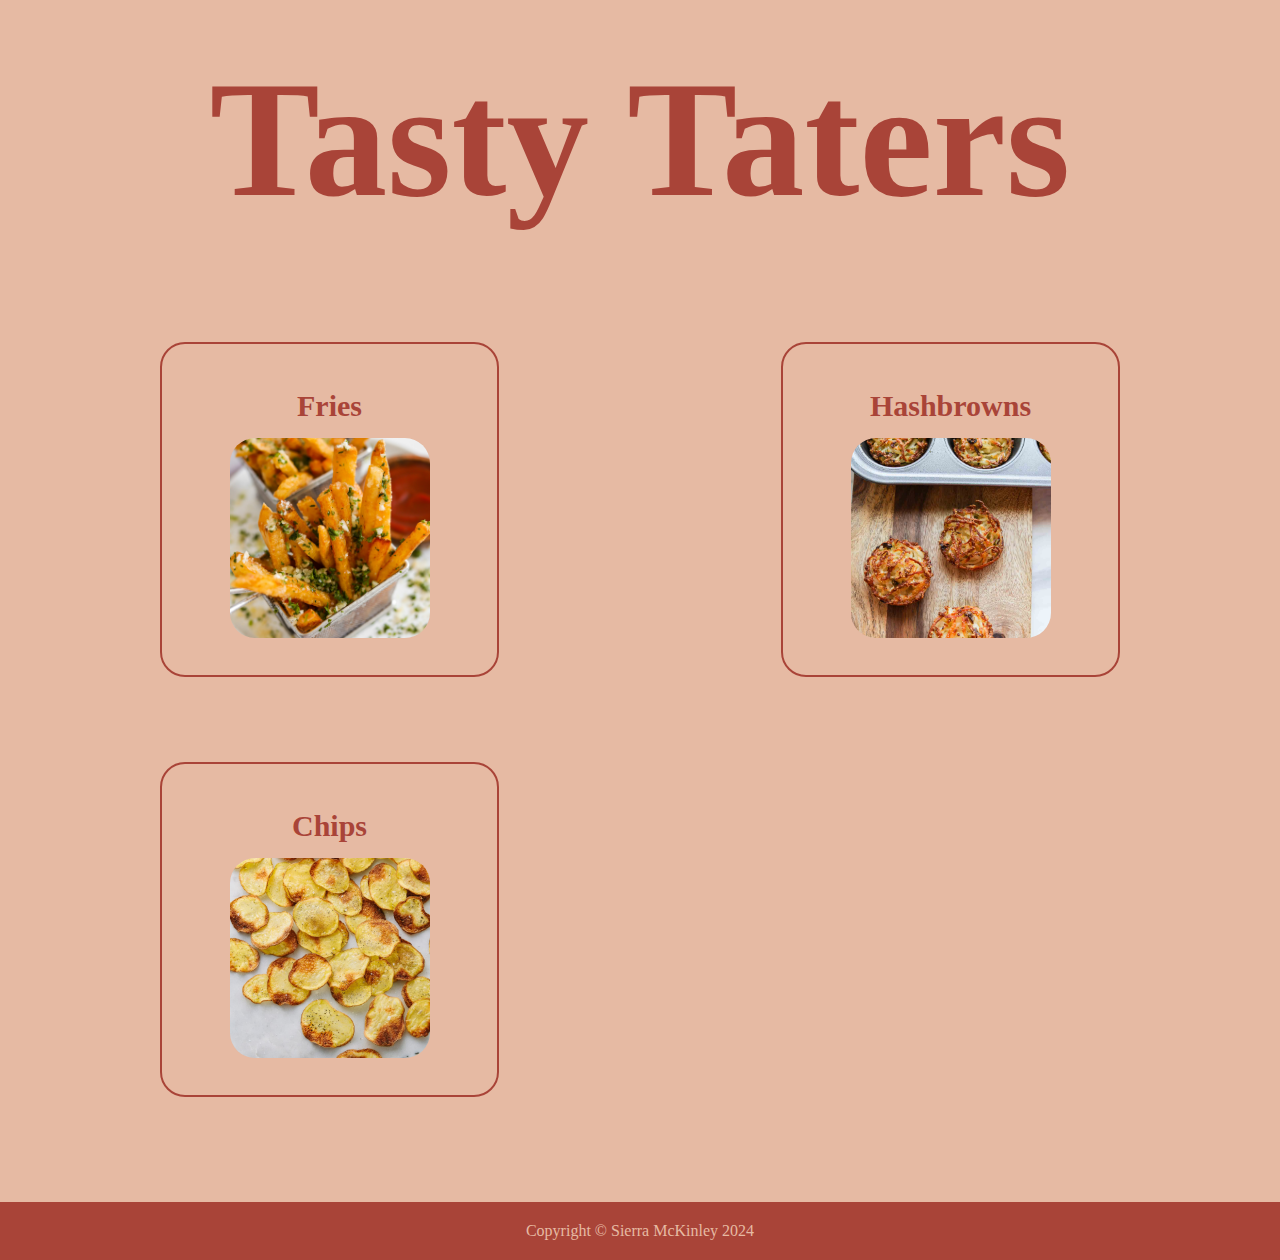
<file: index.html>
<!DOCTYPE html>
<html lang="en">
    <head>
        <meta charset="UTF-8">
        <title>Tasty Taters</title>
        <link rel="stylesheet" href="style.css">
        <link rel="icon" href="favicon.ico">
    </head>

    <body>
        <a href="index.html"><h1>Tasty Taters</h1></a>

        <div class="flex-container">

            <a href="recipes/fries.html"><div class="fries-preview">
                <h2 class="recipe-title">Fries</h2>
                <img class="preview-img"
                    src="photos/fries.jpg" 
                    alt="French fries in a metal container" 
                    height="100">
            </div></a>

            <a href="recipes/hashbrowns.html"><div class="hashbrowns-preview">
                <h2 class="recipe-title">Hashbrowns</h2>
                <img class="preview-img"
                    src="photos/hashbrowns.jpg" 
                    alt="Crispy hashbrowns on a cutting board" 
                    height="100">
            </div></a>

            <a href="recipes/chips.html"><div class="chips-preview">
                <h2 class="recipe-title">Chips</h2>
                <img class="preview-img"
                    src="photos/chips.jpg" 
                    alt="Crispy potato chips" 
                    height="100">
            </div></a>
        </div>
        <footer>
            <p>Copyright &copy Sierra McKinley 2024</p>
        </footer>
    </body>
    
</html>
</file>
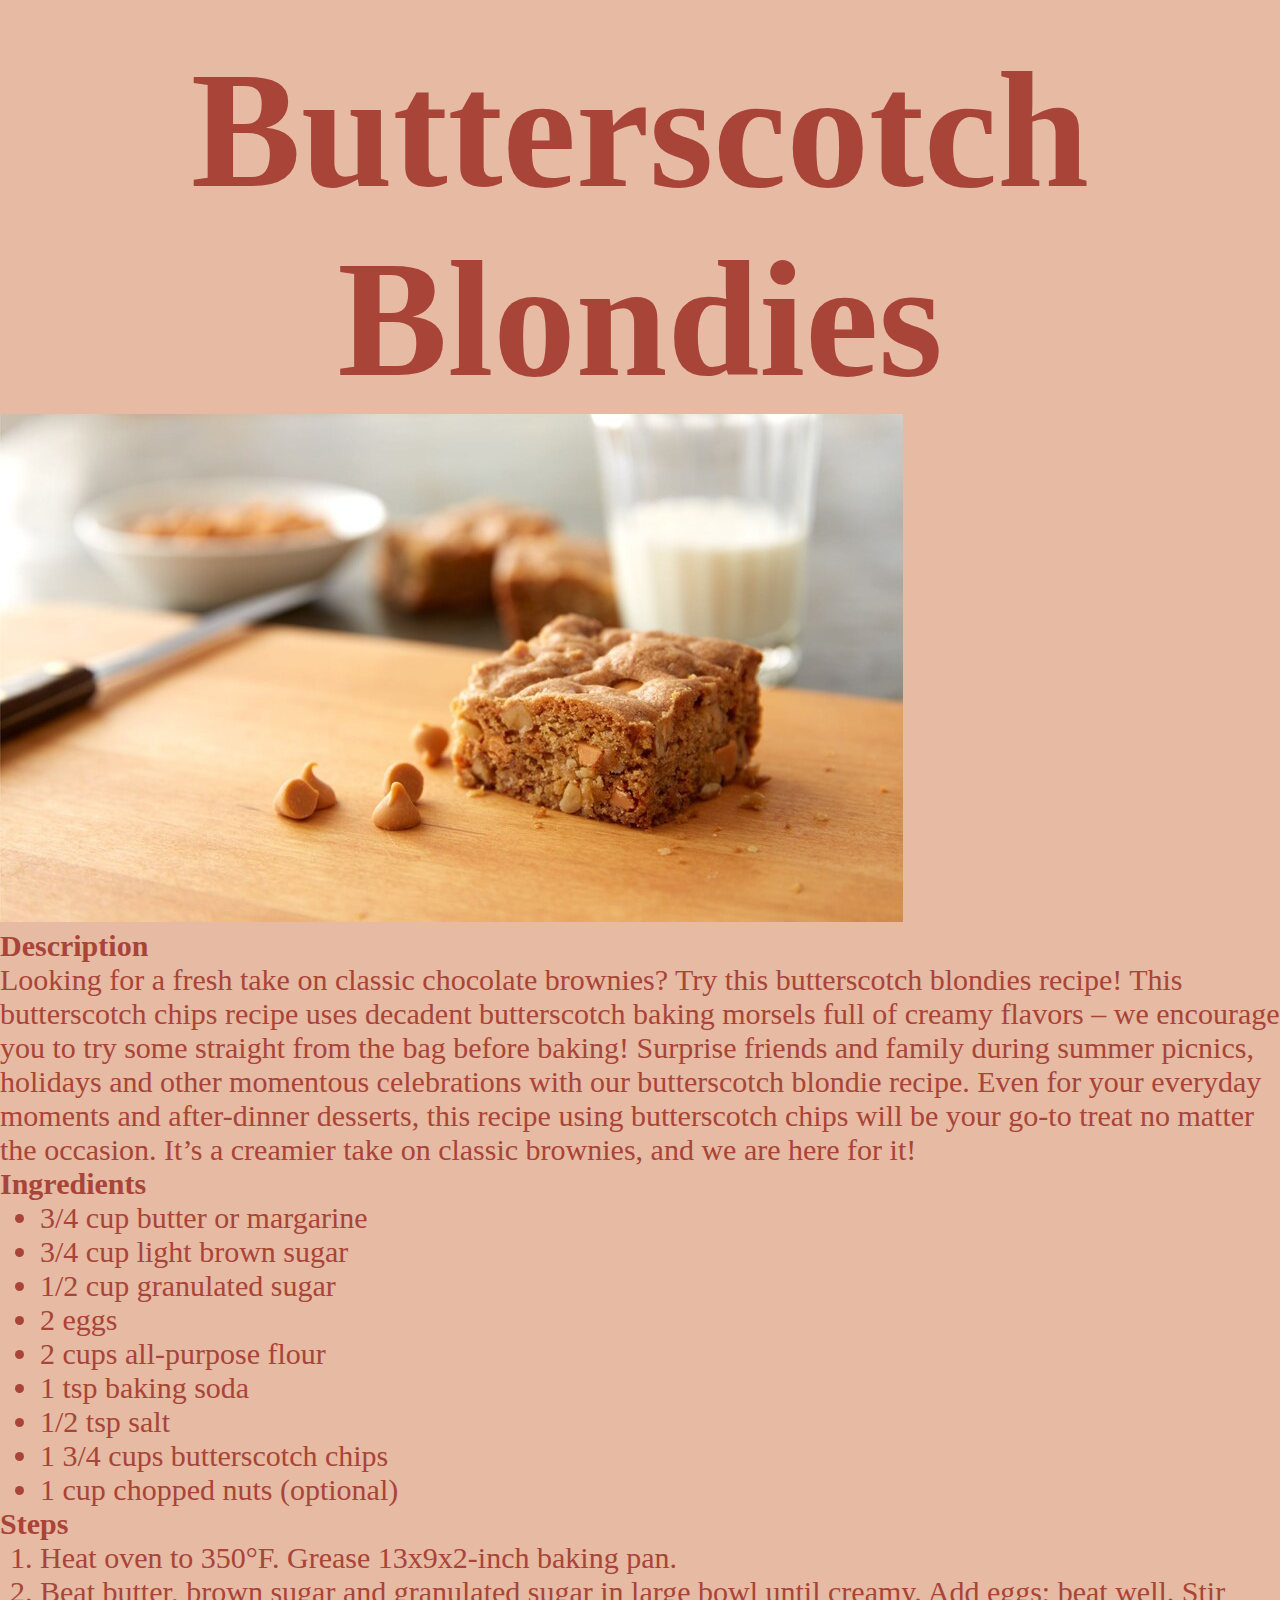
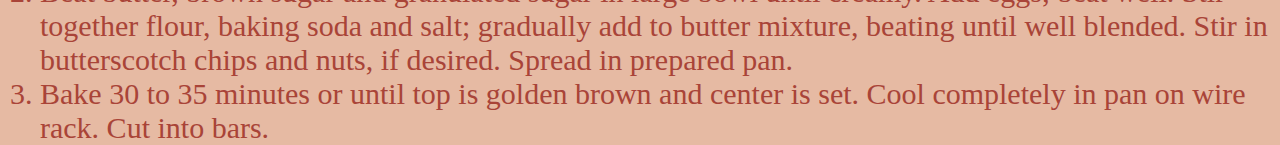
<file: recipes/butterscotch-blondies.html>
<!DOCTYPE html>
<head>
    <meta chartype="utf-8">
    <title>Butterscotch Blondies</title>
    <link rel="stylesheet" href="../style.css">
</head>
<body>
    <h1>Butterscotch Blondies</h1>
    <img src="../images/blondies" alt="Butterscotch Blondies">
    <h3>Description</h3>
    <p>Looking for a fresh take on classic chocolate brownies? Try this butterscotch blondies recipe! 
        This butterscotch chips recipe uses decadent butterscotch baking morsels full of 
        creamy flavors – we encourage you to try some straight from the bag before baking!
        Surprise friends and family during summer picnics, holidays and other momentous celebrations 
        with our butterscotch blondie recipe. Even for your everyday moments and after-dinner desserts, 
        this recipe using butterscotch chips will be your go-to treat no matter the occasion. It’s a 
        creamier take on classic brownies, and we are here for it!
    </p>
    <h3>Ingredients</h3>
    <ul>
        <li>3/4 cup butter or margarine</li>
        <li>3/4 cup light brown sugar</li>
        <li>1/2 cup granulated sugar</li>
        <li>2 eggs</li>
        <li>2 cups all-purpose flour</li>
        <li>1 tsp baking soda</li>
        <li>1/2 tsp salt</li>
        <li>1 3/4 cups butterscotch chips</li>
        <li>1 cup chopped nuts (optional)</li>
    </ul>
    <h3>Steps</h3>
    <ol>
        <li>Heat oven to 350°F. Grease 13x9x2-inch baking pan.</li>
        <li>Beat butter, brown sugar and granulated sugar in large bowl until creamy. Add eggs; beat well. 
            Stir together flour, baking soda and salt; gradually add to butter mixture, beating until well blended.
             Stir in butterscotch chips and nuts, if desired. Spread in prepared pan.</li>
        <li>Bake 30 to 35 minutes or until top is golden brown and center is set. Cool completely in pan on wire 
            rack. Cut into bars.</li>
    </ol>
</body>
</file>
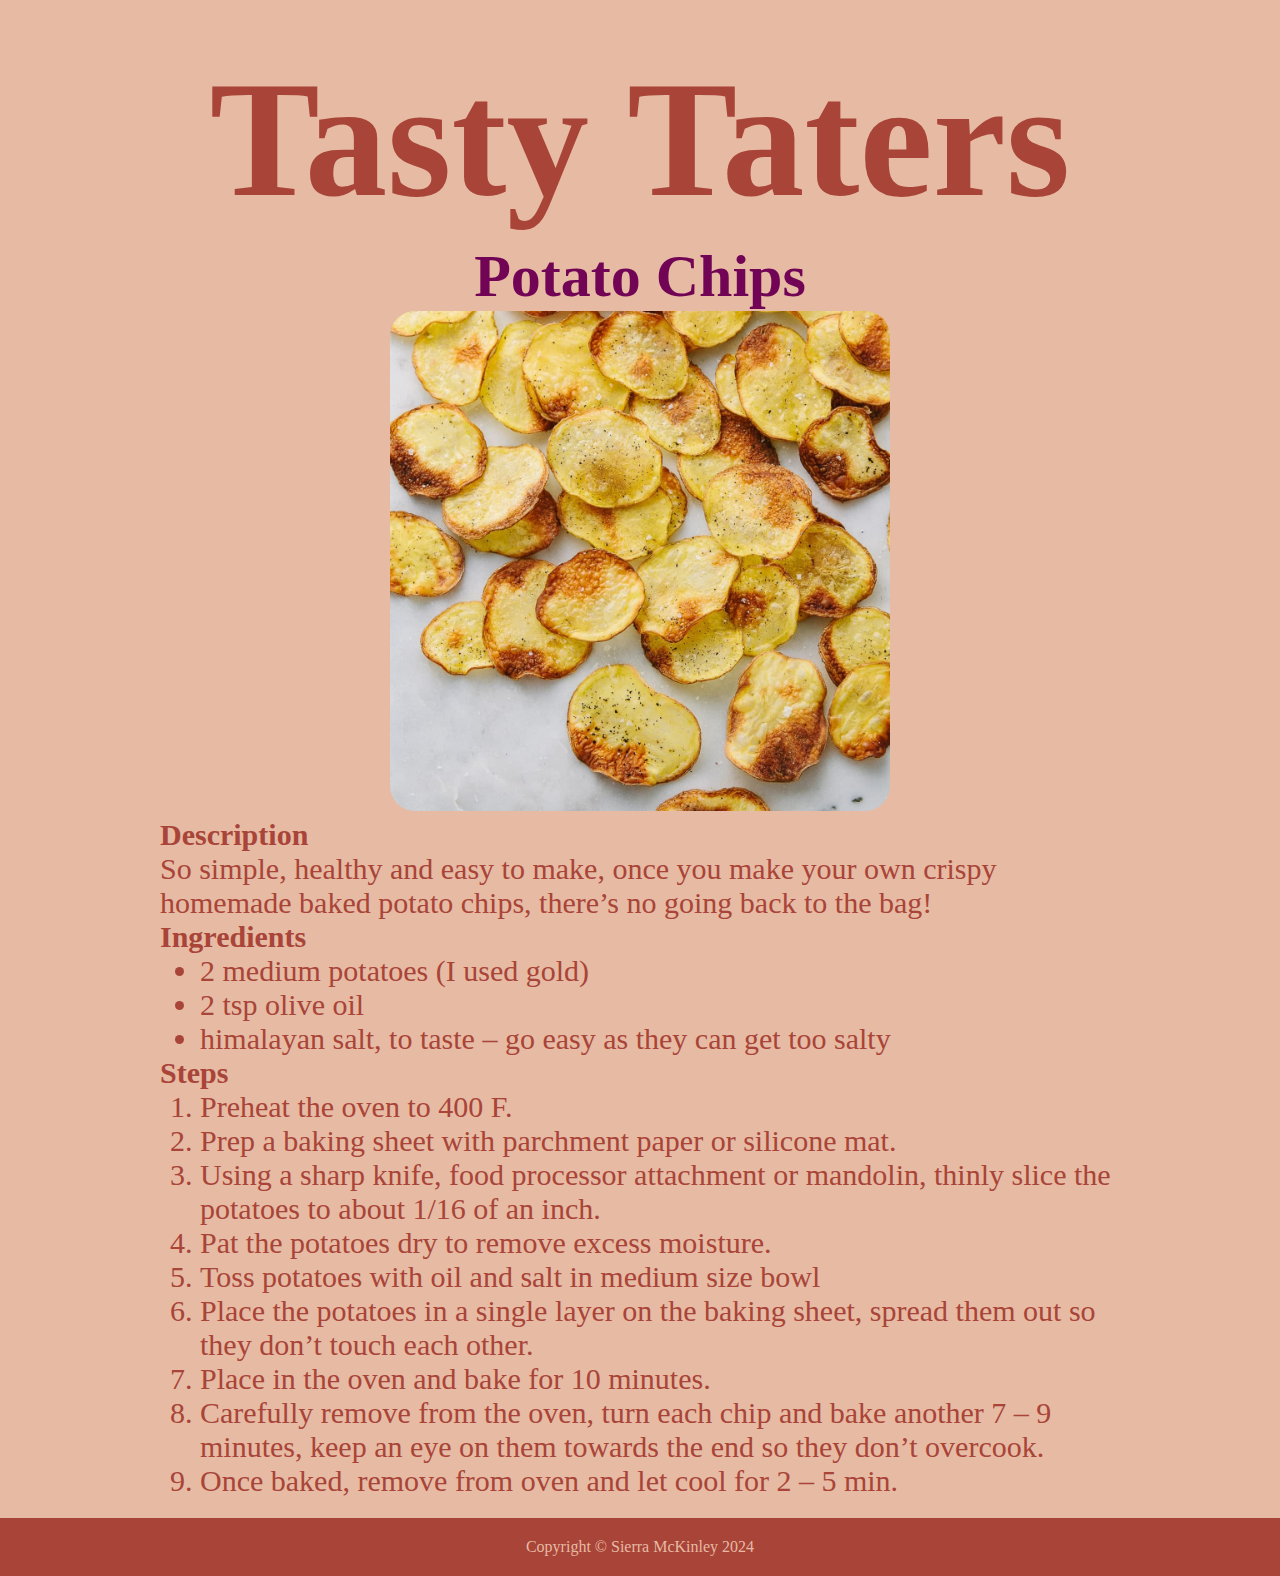
<file: recipes/chips.html>
<!DOCTYPE html>
<html lang="en">
    <head>
        <meta charset="UTF-8">
        <title>Tasty Taters: Chips</title>
        <link rel="stylesheet" href="../style.css">
        <link rel="icon" href="../favicon.ico">
    </head>

    <body>
        <a href="../index.html"><h1>Tasty Taters</h1></a>

        <div class="recipe-header">
            <h2>Potato Chips</h2>
            <img class="recipe-img" 
                src="../photos/chips.jpg" 
                alt="Crispy potato chips" 
                height="500">
        </div>

        <div class="recipe">
            <h3>Description</h3>
            <p>So simple, healthy and easy to make, once you make your own crispy 
                homemade baked potato chips, there’s no going back to the bag!</p>
            
            <h3>Ingredients</h3>
            <ul>
                <li>2 medium potatoes (I used gold)</li>
                <li>2 tsp olive oil</li>
                <li>himalayan salt, to taste – go easy as they can get too salty</li>
            </ul>

            <h3>Steps</h3>
            <ol>
                <li>Preheat the oven to 400 F.</li>
                <li>Prep a baking sheet with parchment paper or silicone mat.</li>
                <li>Using a sharp knife, food processor attachment or mandolin, 
                    thinly slice the potatoes to about 1/16 of an inch.</li>
                <li>Pat the potatoes dry to remove excess moisture.</li>
                <li>Toss potatoes with oil and salt in medium size bowl</li>
                <li> Place the potatoes in a single layer on the baking sheet, 
                    spread them out so they don’t touch each other.</li>
                <li>Place in the oven and bake for 10 minutes.</li>
                <li>Carefully remove from the oven, turn each chip and 
                    bake another 7 – 9 minutes, keep an eye on them 
                    towards the end so they don’t overcook.</li>
                <li>Once baked, remove from oven and let cool for 2 – 5 min.</li>
            </ol>
        </div>
        <footer>
            <p>Copyright &copy Sierra McKinley 2024</p>
        </footer>
    </body>
</html>
</file>
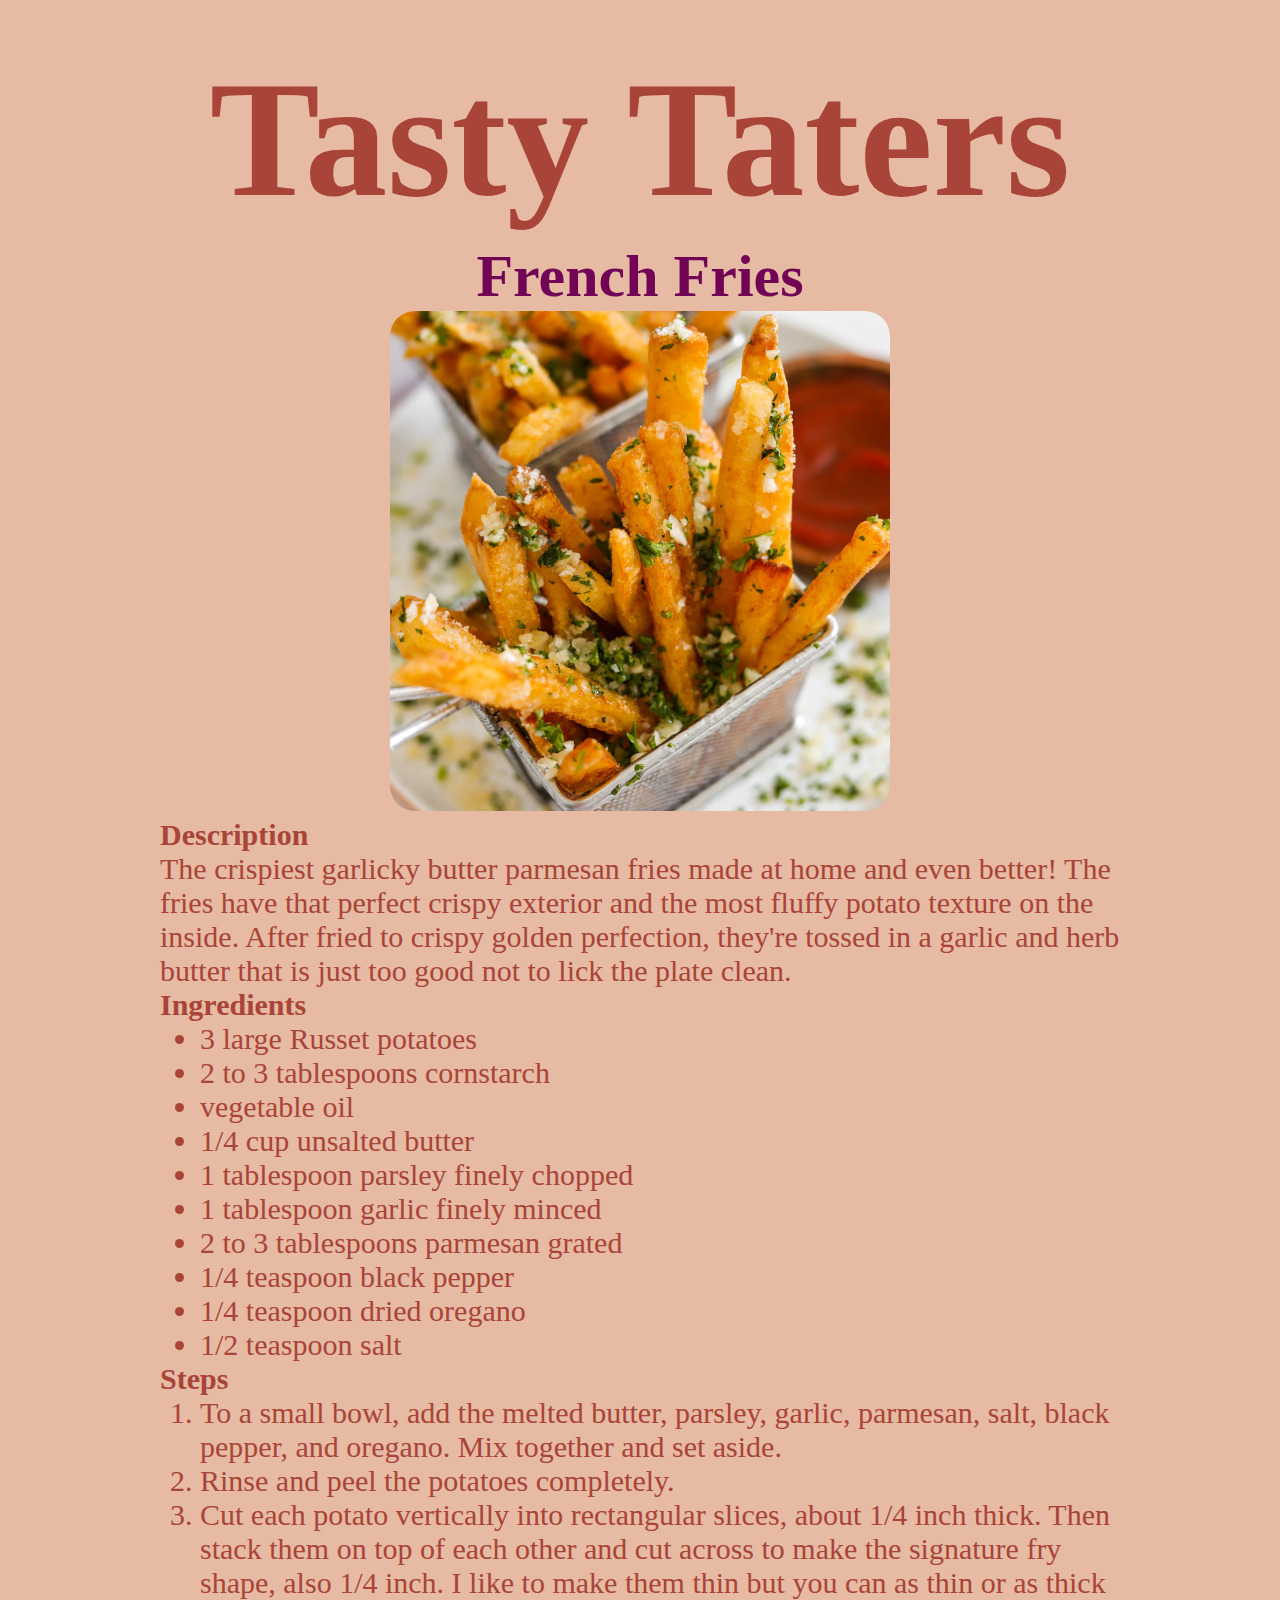
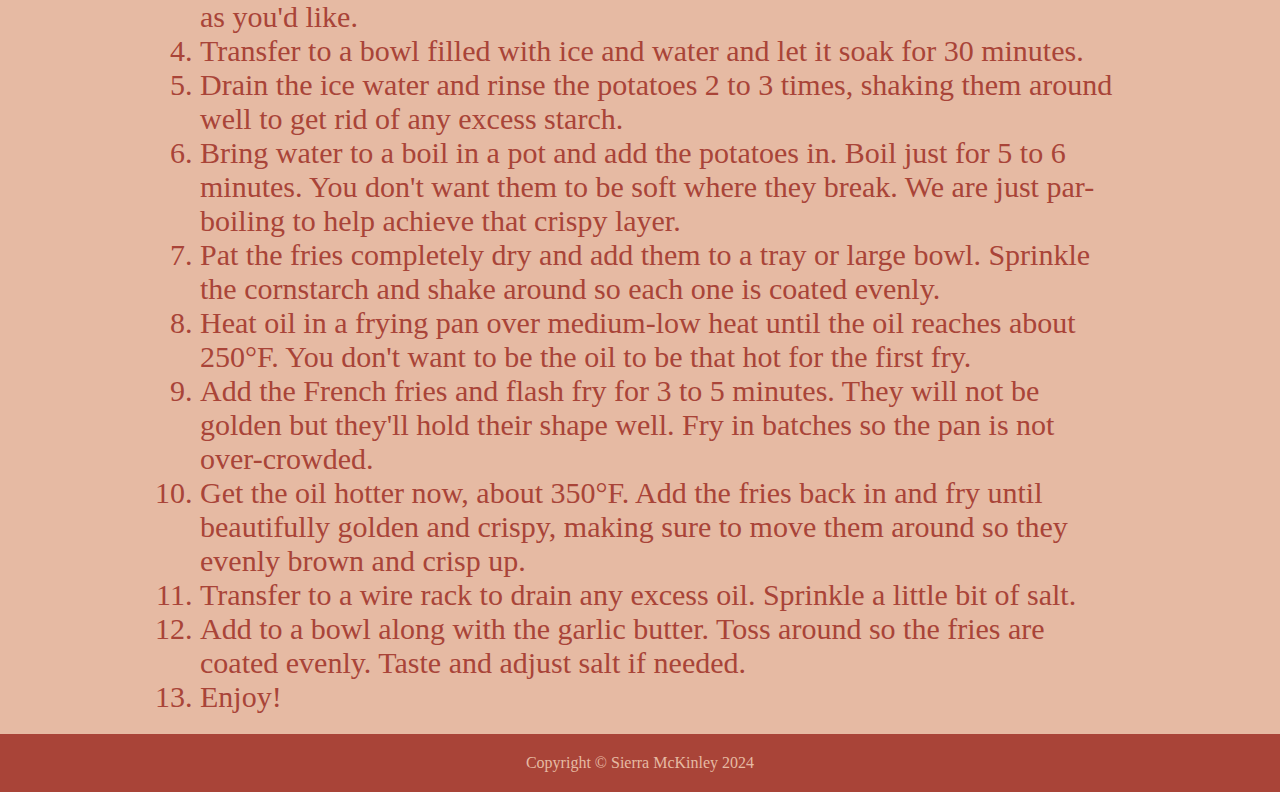
<file: recipes/fries.html>
<!DOCTYPE html>
<html lang="en">
    <head>
        <meta charset="UTF-8">
        <title>Tasty Taters: Fries</title>
        <link rel="stylesheet" href="../style.css">
        <link rel="icon" href="../favicon.ico">
    </head>

    <body>
        <a href="../index.html"><h1>Tasty Taters</h1></a>

        <div class="recipe-header">
            <h2>French Fries</h2>
            <img class="recipe-img" 
                src="../photos/fries.jpg" 
                alt="French fries in a metal container" 
                height="500">
        </div>

        <div class="recipe">

                <h3>Description</h3>
                <p>The crispiest garlicky butter parmesan fries made at home and even better! 
                    The fries have that perfect crispy exterior and the most fluffy potato texture on the inside. 
                    After fried to crispy golden perfection, 
                    they're tossed in a garlic and herb butter that is just too good not to lick the plate clean.
                </p>

                <h3>Ingredients</h3>
                <ul>
                    <li>3 large Russet potatoes</li>
                    <li>2 to 3 tablespoons cornstarch</li>
                    <li>vegetable oil</li>
                    <li>1/4 cup unsalted butter</li>
                    <li>1 tablespoon parsley finely chopped</li>
                    <li>1 tablespoon garlic finely minced</li>
                    <li>2 to 3 tablespoons parmesan grated</li>
                    <li>1/4 teaspoon black pepper</li>
                    <li>1/4 teaspoon dried oregano</li>
                    <li>1/2 teaspoon salt</li>
                </ul>

                <h3>Steps</h3>
                <ol>
                    <li>To a small bowl, add the melted butter, parsley, garlic, parmesan, salt, 
                        black pepper, and oregano. Mix together and set aside.</li>
                    <li>Rinse and peel the potatoes completely.</li>
                    <li>Cut each potato vertically into rectangular slices, about 1/4 inch thick. 
                        Then stack them on top of each other and cut across to make the signature fry shape, 
                        also 1/4 inch. I like to make them thin but you can as thin or as thick as you'd like.</li>
                    <li>Transfer to a bowl filled with ice and water and let it soak for 30 minutes.</li>
                    <li>Drain the ice water and rinse the potatoes 2 to 3 times, 
                        shaking them around well to get rid of any excess starch.</li>
                    <li>Bring water to a boil in a pot and add the potatoes in. Boil just for 5 to 6 minutes. 
                        You don't want them to be soft where they break. 
                        We are just par-boiling to help achieve that crispy layer.</li>
                    <li>Pat the fries completely dry and add them to a tray or large bowl. 
                        Sprinkle the cornstarch and shake around so each one is coated evenly.</li>
                    <li>Heat oil in a frying pan over medium-low heat until the oil reaches about 250°F. 
                        You don't want to be the oil to be that hot for the first fry.</li>
                    <li>Add the French fries and flash fry for 3 to 5 minutes. 
                        They will not be golden but they'll hold their shape well. 
                        Fry in batches so the pan is not over-crowded.</li>
                    <li>Get the oil hotter now, about 350°F. Add the fries back in and fry until 
                        beautifully golden and crispy, 
                        making sure to move them around so they evenly brown and crisp up.</li>
                    <li>Transfer to a wire rack to drain any excess oil. Sprinkle a little bit of salt.</li>
                    <li>Add to a bowl along with the garlic butter. Toss around so the fries are coated evenly. 
                        Taste and adjust salt if needed.</li>
                    <li>Enjoy!</li>
                </ol>
        </div>
        <footer>
            <p>Copyright &copy Sierra McKinley 2024</p>
        </footer>
    </body>
</html>
</file>
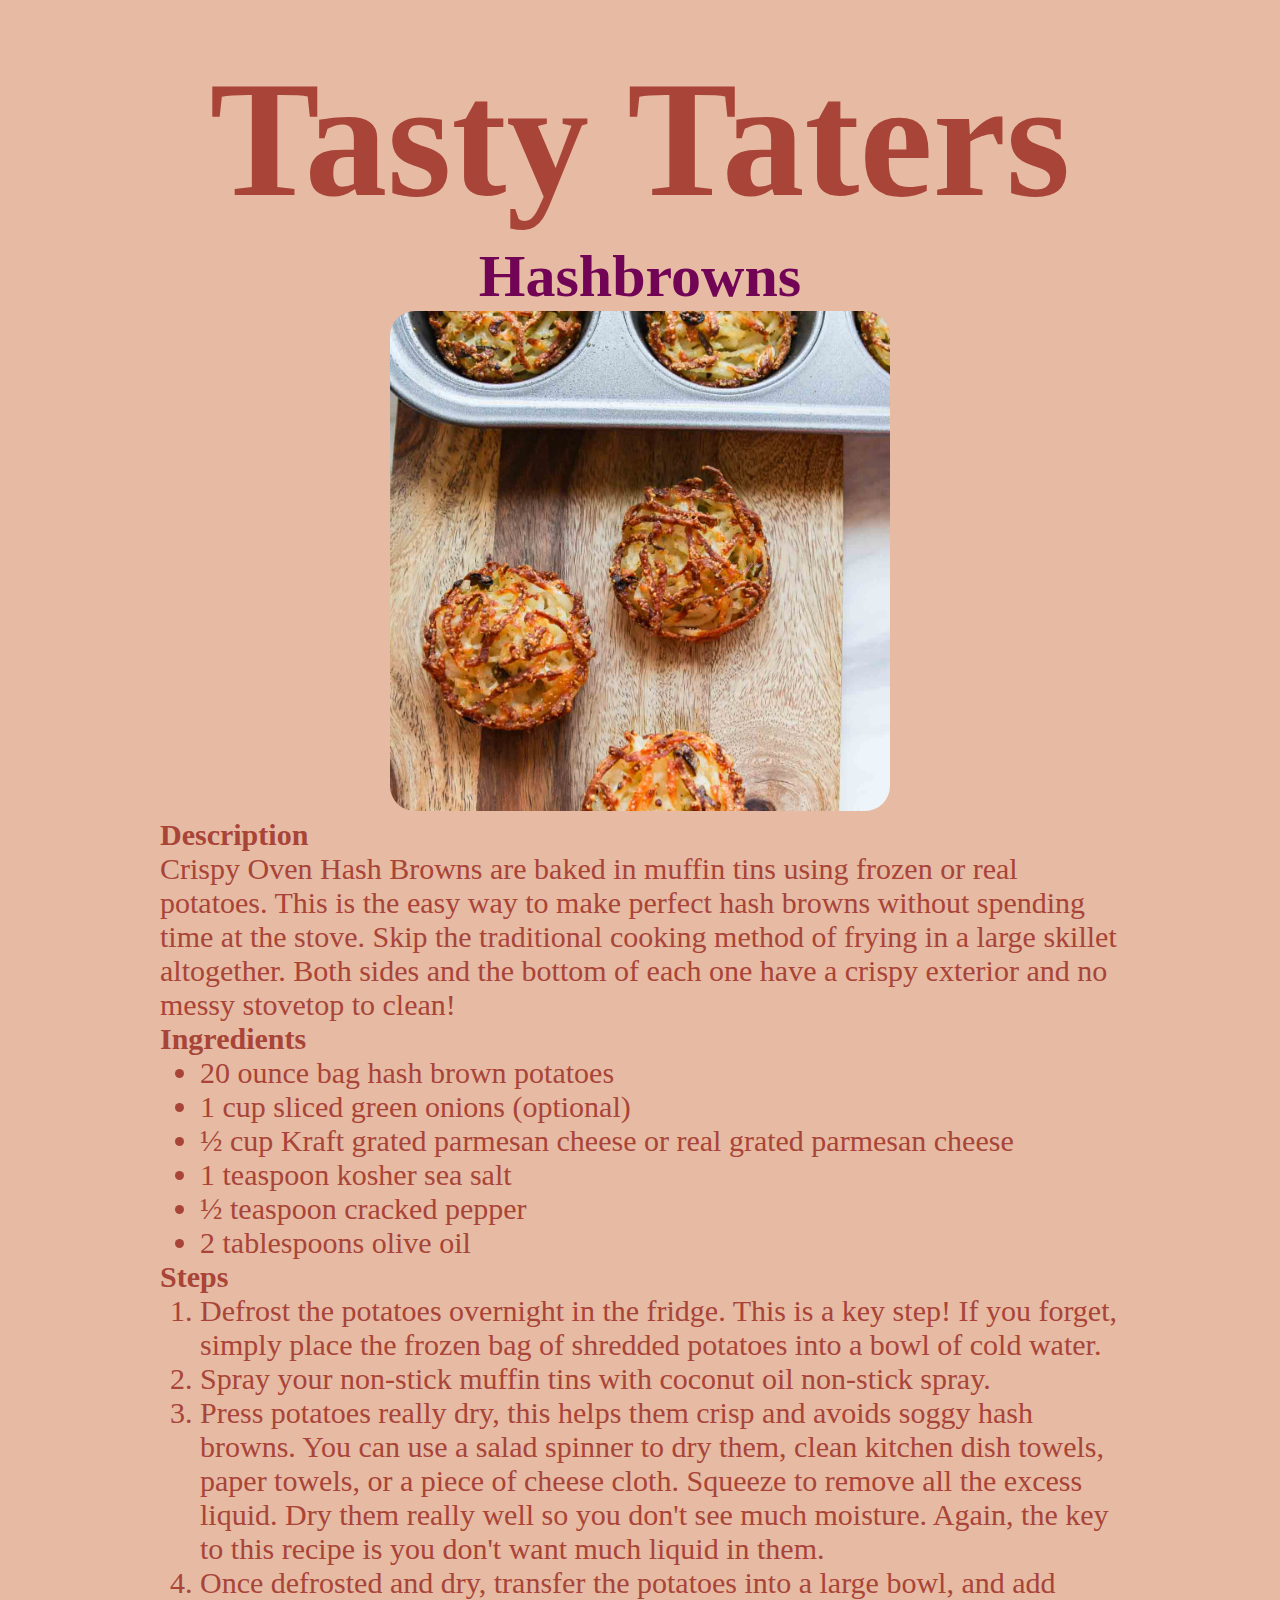
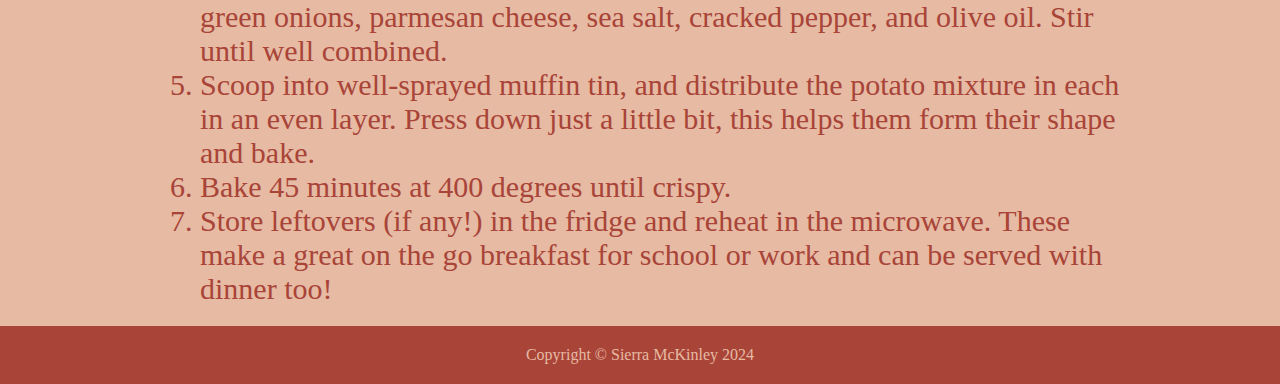
<file: recipes/hashbrowns.html>
<!DOCTYPE html>
<html lang="en">
    <head>
        <meta charset="UTF-8">
        <title>Tasty Taters : Hashbrowns</title>
        <link rel="stylesheet" href="../style.css">
        <link rel="icon" href="../favicon.ico">
    </head>

    <body>
        <a href="../index.html"><h1>Tasty Taters</h1></a>

        <div class="recipe-header">
            <h2>Hashbrowns</h2>
            <img class="recipe-img" 
                src="../photos/hashbrowns.jpg" 
                alt="Crispy hashbrowns on a cutting board" 
                height="500">
        </div>
            
        <div class="recipe">
            
            <h3>Description</h3>
            <p>Crispy Oven Hash Browns are baked in muffin tins using frozen or real potatoes. 
                This is the easy way to make perfect hash browns without spending time at the stove.
                Skip the traditional cooking method of frying in a large skillet altogether. 
                Both sides and the bottom of each one have a crispy exterior and no messy stovetop to clean!</p>
        
            <h3>Ingredients</h3>
            <ul>
                <li>20 ounce bag hash brown potatoes</li>
                <li>1 cup sliced green onions (optional)</li>
                <li>½ cup Kraft grated parmesan cheese or real grated parmesan cheese</li>
                <li>1 teaspoon kosher sea salt</li>
                <li>½ teaspoon cracked pepper</li>
                <li>2 tablespoons olive oil</li>
            </ul>
        
            <h3>Steps</h3>
            <ol>
                <li>Defrost the potatoes overnight in the fridge. This is a key step! 
                    If you forget, simply place the frozen bag of shredded potatoes 
                    into a bowl of cold water.</li>
                <li>Spray your non-stick muffin tins with coconut oil non-stick spray.</li>
                <li>Press potatoes really dry, this helps them crisp and avoids soggy hash browns. 
                    You can use a salad spinner to dry them, clean kitchen dish towels, paper towels, 
                    or a piece of cheese cloth. Squeeze to remove all the excess liquid. 
                    Dry them really well so you don't see much moisture. Again, 
                    the key to this recipe is you don't want much liquid in them.</li>
                <li>Once defrosted and dry, transfer the potatoes into a large bowl, 
                    and add green onions, parmesan cheese, sea salt, cracked pepper, 
                    and olive oil. Stir until well combined.</li>
                <li>Scoop into well-sprayed muffin tin, and distribute the potato mixture in 
                    each in an even layer. Press down just a little bit, this helps 
                    them form their shape and bake.</li>
                <li>Bake 45 minutes at 400 degrees until crispy.</li>
                <li>Store leftovers (if any!) in the fridge and reheat in the microwave. 
                    These make a great on the go breakfast for school or 
                    work and can be served with dinner too!</li>
            </ol>
        </div>
        <footer>
            <p>Copyright &copy Sierra McKinley 2024</p>
        </footer>
    </body>
    
</html>
</file>
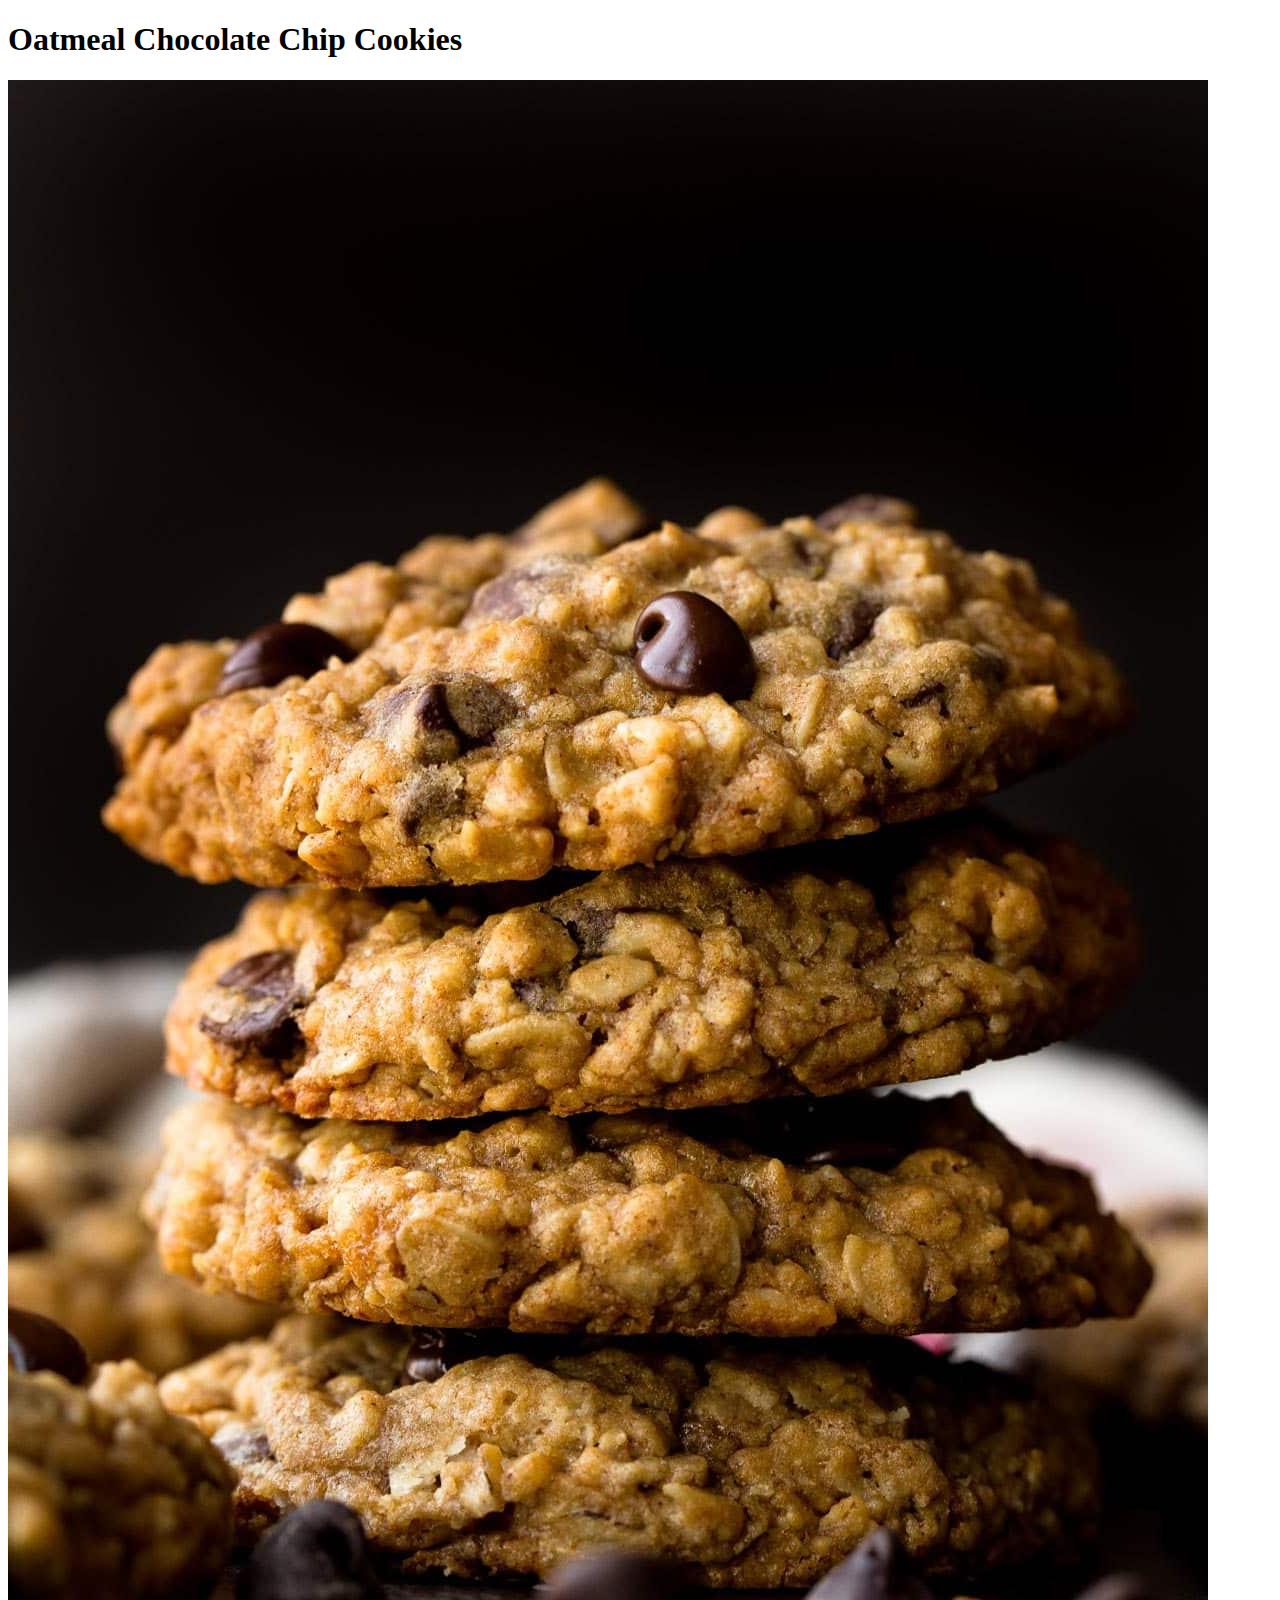
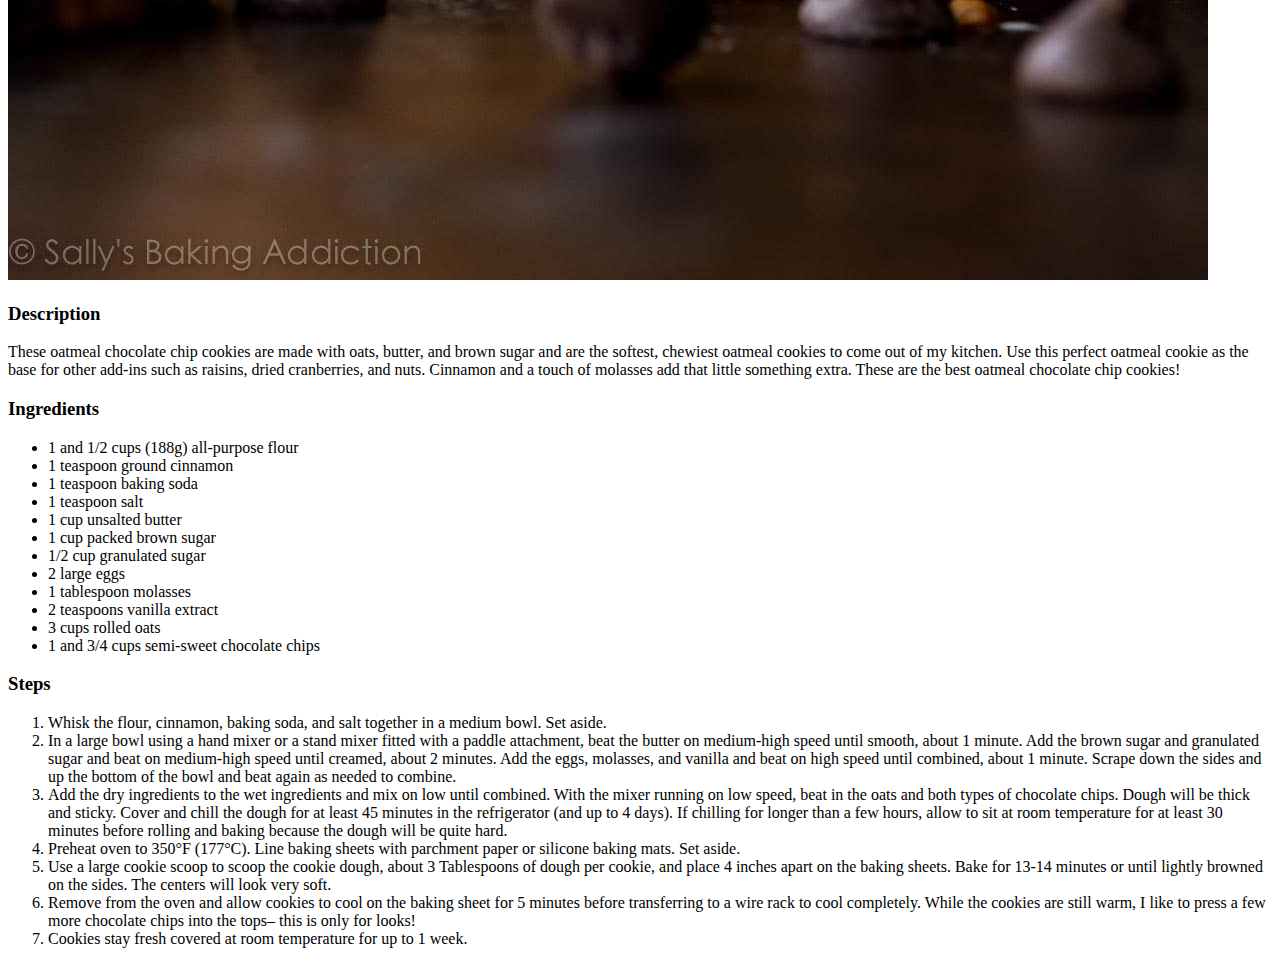
<file: recipes/oatmeal-choc-chip-cookies.html>
<!DOCTYPE html>
<head>
    <meta charset="utf-8">
    <title>Oatmeal Chocolate Chip Cookies</title>
</head>
<body>
    <h1>Oatmeal Chocolate Chip Cookies</h1>
    <img src="../images/oatmeal-choc-chip-cookies.jpg" alt="Oatmeal Chocolate Chip Cookies">
    <h3>Description</h3>
    <p>
        These oatmeal chocolate chip cookies are made with oats, butter, and brown sugar and are the softest, 
        chewiest oatmeal cookies to come out of my kitchen. Use this perfect oatmeal cookie as the base for 
        other add-ins such as raisins, dried cranberries, and nuts. Cinnamon and a touch of molasses add that 
        little something extra. These are the best oatmeal chocolate chip cookies!
    </p>
    <h3>Ingredients</h3>
    <ul>
        <li>1 and 1/2 cups (188g) all-purpose flour</li>
        <li>1 teaspoon ground cinnamon</li>
        <li>1 teaspoon baking soda</li>
        <li>1 teaspoon salt</li>
        <li>1 cup unsalted butter</li>
        <li>1 cup packed brown sugar</li>
        <li>1/2 cup granulated sugar</li>
        <li>2 large eggs</li>
        <li>1 tablespoon molasses</li>
        <li>2 teaspoons vanilla extract</li>
        <li>3 cups rolled oats</li>
        <li>1 and 3/4 cups semi-sweet chocolate chips</li>
    </ul>
    <h3>Steps</h3>
    <ol>
        <li>Whisk the flour, cinnamon, baking soda, and salt together in a medium bowl. Set aside.</li>
        <li>In a large bowl using a hand mixer or a stand mixer fitted with a paddle attachment, beat the 
            butter on medium-high speed until smooth, about 1 minute. Add the brown sugar and granulated 
            sugar and beat on medium-high speed until creamed, about 2 minutes. Add the eggs, molasses, and 
            vanilla and beat on high speed until combined, about 1 minute. Scrape down the sides and up the 
            bottom of the bowl and beat again as needed to combine.</li>
        <li>Add the dry ingredients to the wet ingredients and mix on low until combined. With the mixer 
            running on low speed, beat in the oats and both types of chocolate chips. Dough will be thick and 
            sticky. Cover and chill the dough for at least 45 minutes in the refrigerator (and up to 4 days).
             If chilling for longer than a few hours, allow to sit at room temperature for at least 30 minutes 
             before rolling and baking because the dough will be quite hard.</li>
        <li>Preheat oven to 350°F (177°C). Line baking sheets with parchment paper or silicone baking mats. 
            Set aside.</li>
        <li>Use a large cookie scoop to scoop the cookie dough, about 3 Tablespoons of dough per cookie, and 
            place 4 inches apart on the baking sheets. Bake for 13-14 minutes or until lightly browned on the 
            sides. The centers will look very soft.</li>
        <li>Remove from the oven and allow cookies to cool on the baking sheet for 5 minutes before transferring 
            to a wire rack to cool completely. While the cookies are still warm, I like to press a few more 
            chocolate chips into the tops– this is only for looks!</li>
        <li>Cookies stay fresh covered at room temperature for up to 1 week.</li>
    </ol>
</body>
</file>
<file: style.css>
* {
    background-color: #E6BAA3;
    color: #A94438;
    font-size: 30px;
    margin: 0px;
}

h1 {
    font-size: 150px;
    text-align: center;
    padding-top: 50px;
    margin-bottom: 20px;
    transition: all .2s ease-in-out;
}

h1:hover{
    transform: scale(1.1);
}
h3{
    margin-top: 0px;
    margin-bottom: 0px;
}
a:link{
    text-decoration: none;
    color: #A94438;
}
.recipe-header h2{
    font-size: 200%;
    color: #720455;
}
.recipe-title{
    margin: 15px;
}
.recipe-title:hover {
    color: #720455;
    text-decoration: underline;
}

.recipe-img{
    width: 500px;
    height: 500px;
    object-fit: cover;
    border-radius: 25px;
}
.preview-img {
    width: 200px;
    height: 200px;
    object-fit: cover;
    border-radius: 25px;
}
.flex-container {
    display: flex;
    padding-top: 100px;
    margin: auto;
    width: 75%;
    justify-content: space-between;
    flex-wrap: wrap;
    min-height: calc(100vh - 60px);
}
.recipe-header{
    text-align:center}

.recipe{
    display: flex;
    margin: auto;
    width: 75%;
    align-items: start;
    flex-wrap: wrap;
    flex-direction: column;
}
.flex-container div:hover {
    top: -10px;
}
.flex-container div {
    width: 275px;
    flex:1 1 0px;
    padding: 30px;
    margin-bottom: 30px;
    text-align: center;

    border-style: solid;
    border-width: 2px;
    border-color: #A94438;
    border-radius: 25px;

    position: relative;
    top: 0;
    transition: top ease 0.5s;
}

footer{
    padding-top: 20px;
}
footer p{
    background-color:#A94438;
    color:#E6BAA3;
    text-align: center;
    font-size: 16px;
    margin: 0;
    padding: 20px;
}
</file>
